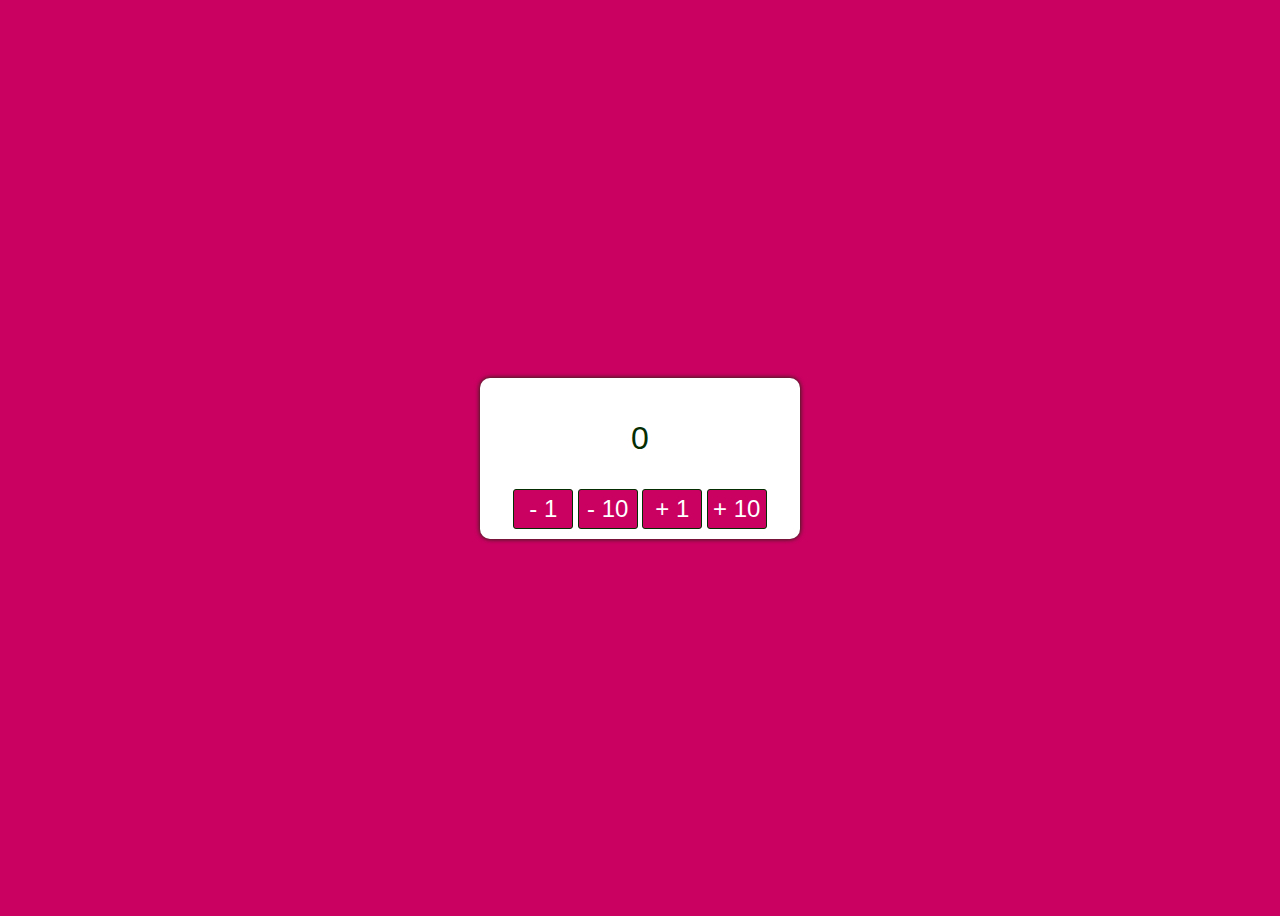
<file: counter-starter/index.html>
<!DOCTYPE html>

<html lang="en">
    <head>
        <meta charset="utf-8" />
        <meta
            name="viewport"
            content="width=device-width, initial-scale=1, shrink-to-fit=no"
        />
        <title>Counter</title>
        <link rel="stylesheet" href="styles.css" />
    </head>

    <body>
        <div id="wrapper">
            <p id="number">0</p>
            <div id="button-wrapper"></div>
                <input type="button" value="- 1" id="subtraction" onclick="subtract(1)" />
                <input type="button" value="- 10" id="subtraction" onclick="subtract(10)" />
                <input type="button" value="+ 1" id="addition" onclick="add(1)" />
                <input type="button" value="+ 10" id="addition" onclick="add(10)" />
        </div>
        <script src="script.js"></script>
    </body>
</html>
</file>
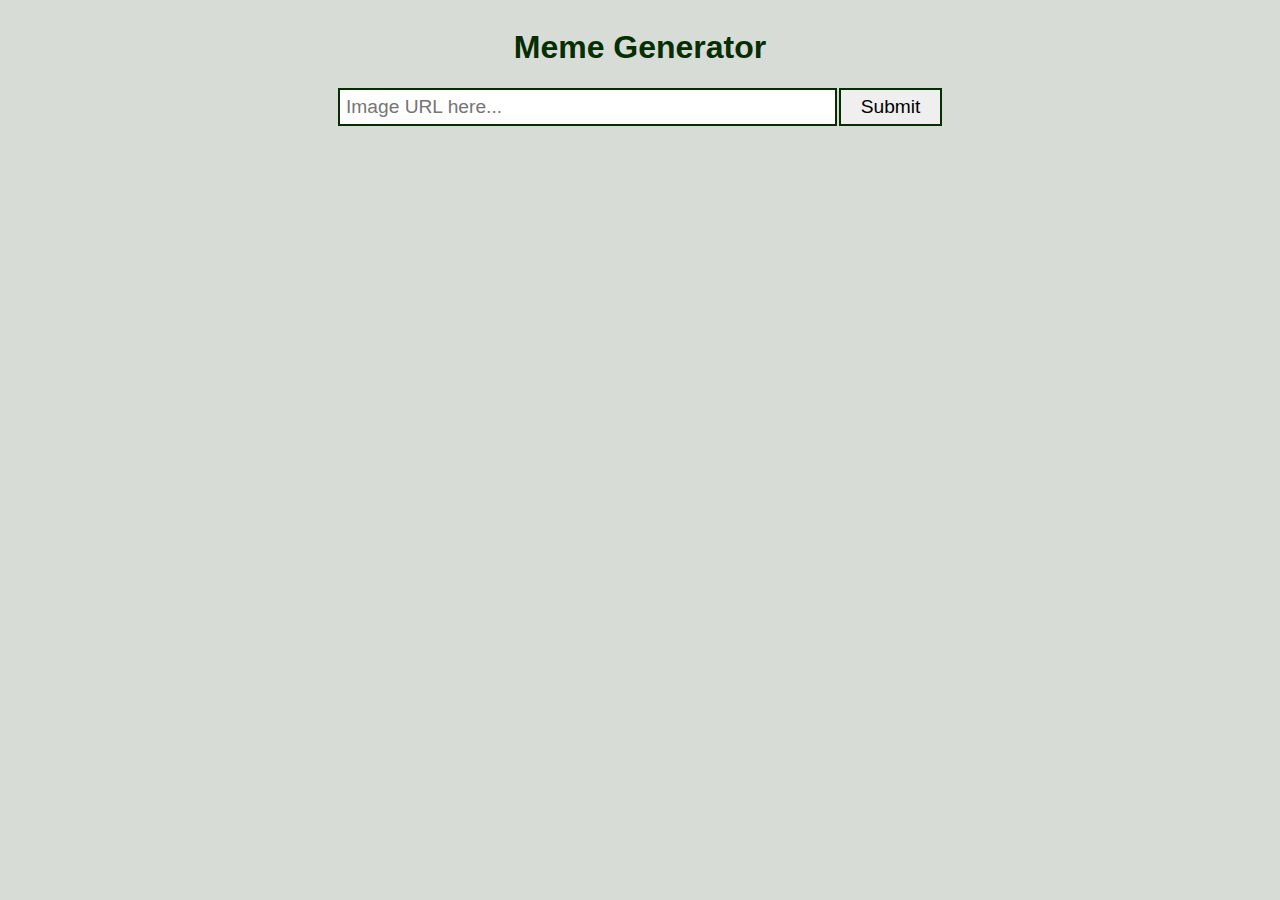
<file: meme-generator-starter/index.html>
<!DOCTYPE html>

<html lang="en">
    <head>
        <meta charset="utf-8" />
        <meta
            name="viewport"
            content="width=device-width, initial-scale=1, shrink-to-fit=no"
        />
        <title>Meme Generator</title>
        <link rel="stylesheet" href="styles.css" />
    </head>

    <body>
        <h1>Meme Generator</h1>
        <div id="image-url-input" class="inputs">
            <input id="image-url" type="text" placeholder="Image URL here..." />
            <input type="button" value="Submit" onclick="getImage()" />
        </div>
        <div id="meme-builder">
            <div id="meme-image-wrapper">
                <h2 id="top-text"></h2>
                <h2 id="bottom-text"></h2>
            </div>
            <div id="top-text-wrapper" class="inputs">
                <input id="top-text-input" type="text" placeholder="Top text." />    
                <input type="button" value="Submit" onclick="addTopText()" />
            </div>
            <div id="bottom-text-wrapper" class="inputs"></div>
                <input id="bottom-text-input" type="text" placeholder="Bottom text." />    
                <input type="button" value="Submit" onclick="addBottomText()" />
        </div>

        <script src="script.js"></script>
    </body>
</html>
</file>
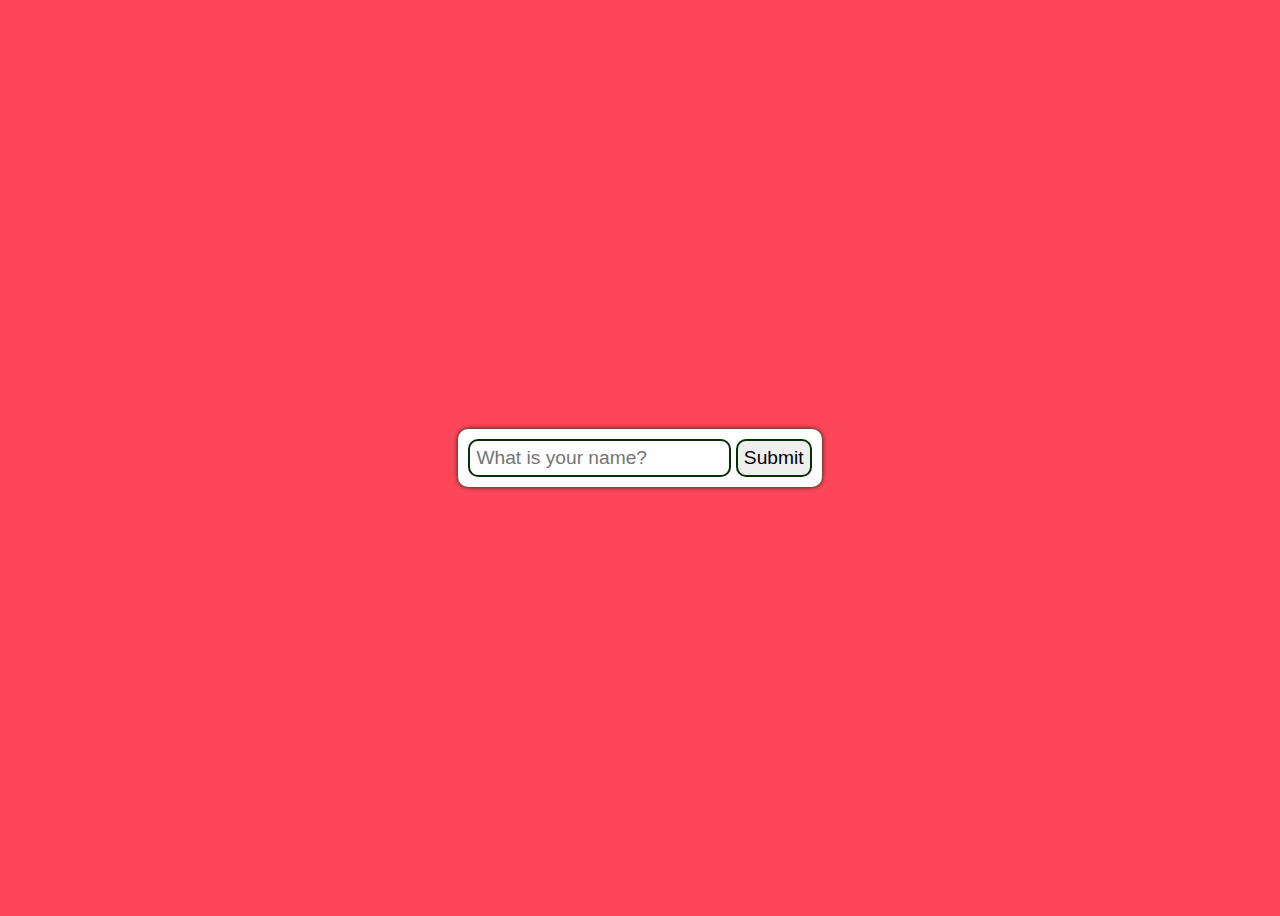
<file: playground-starter/index.html>
<!DOCTYPE html>

<html lang="en">
    <head>
        <meta charset="utf-8" />
        <meta
            name="viewport"
            content="width=device-width, initial-scale=1, shrink-to-fit=no"
        />
        <title>Playground</title>
        <link rel="stylesheet" href="styles.css" />
    </head>

    <body>
        <div id="wrapper">
            <div id="name-input">
                <input
                    id="name-text"
                    type="text"
                    placeholder="What is your name?"
                />
                <input type="button" value="Submit" onclick="showName()" />
            </div>
        </div>
    </body>

    <script src="script.js"></script>
</html>
</file>
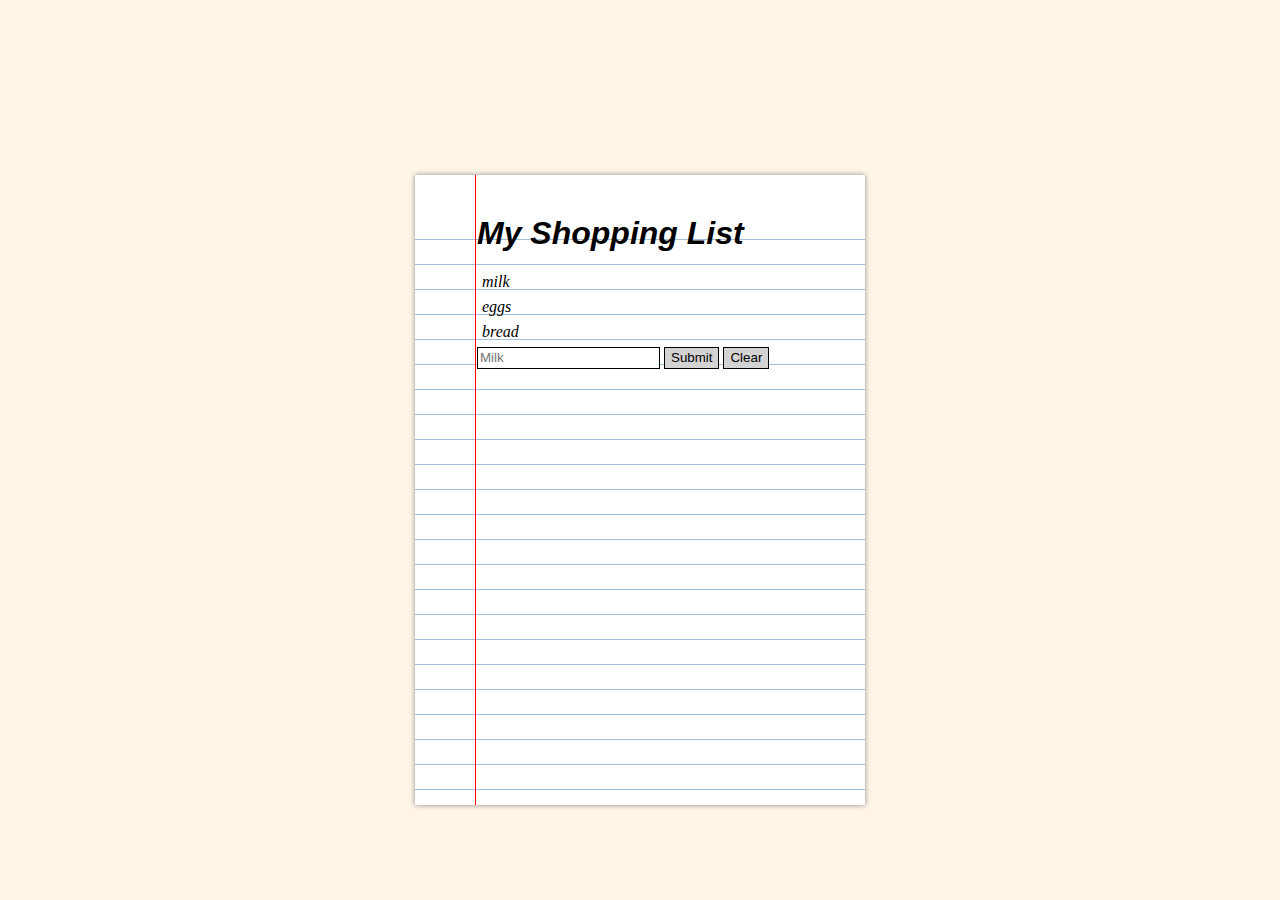
<file: shopping-list-starter/index.html>
<!DOCTYPE html>

<html lang="en">
    <head>
        <meta charset="utf-8" />
        <meta
            name="viewport"
            content="width=device-width, initial-scale=1, shrink-to-fit=no"
        />
        <title>Shopping List</title>
        <link rel="stylesheet" href="styles.css" />
    </head>

    <body>
        <div id="paper">
            <div id="content-area">
                <h1>My Shopping List</h1>
                <ul id="shopping-list-items"></ul>
                <div id="inputs">
                    <div id="new-item-input">
                        <input
                            id="new-item-text"
                            type="text"
                            placeholder="Milk"
                        />
                        <input
                            id="new-item-button"
                            type="button"
                            value="Submit"
                            onclick="addItem()"
                        />
                        <input
                            id=clear-item-button"
                            type="button"
                            value="Clear"
                            onclick="clearList()"
                        />
                    </div>
                </div>
            </div>
        </div>
        <script src="script.js"></script>
    </body>
</html>
</file>
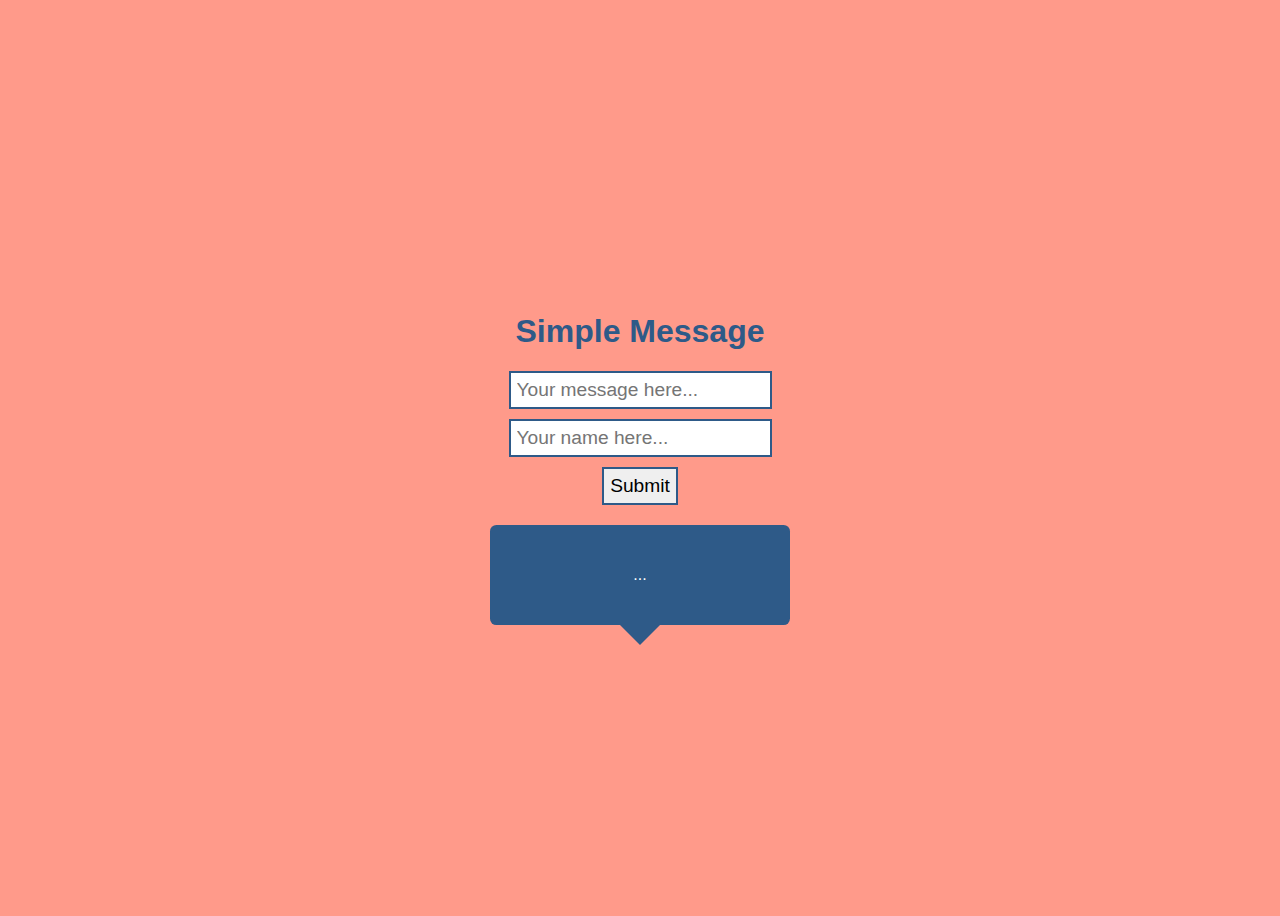
<file: simple-message-starter/index.html>
<!DOCTYPE html>

<html lang="en">
    <head>
        <meta charset="utf-8" />
        <meta
            name="viewport"
            content="width=device-width, initial-scale=1, shrink-to-fit=no"
        />
        <title>Simple Message</title>
        <link rel="stylesheet" href="styles.css" />
    </head>

    <body>
        <h1>Simple Message</h1>
        <div id="message-input">
            <input
                id="message-text"
                type="text"
                placeholder="Your message here..."
            />
            <input
                id="name-text"
                type="text"
                placeholder="Your name here..."
            />
            <input type="button" value="Submit" onclick="showMessage()" />
        </div>
        <div id="output"></div>
        <script src="script.js"></script>
    </body>
</html>
</file>
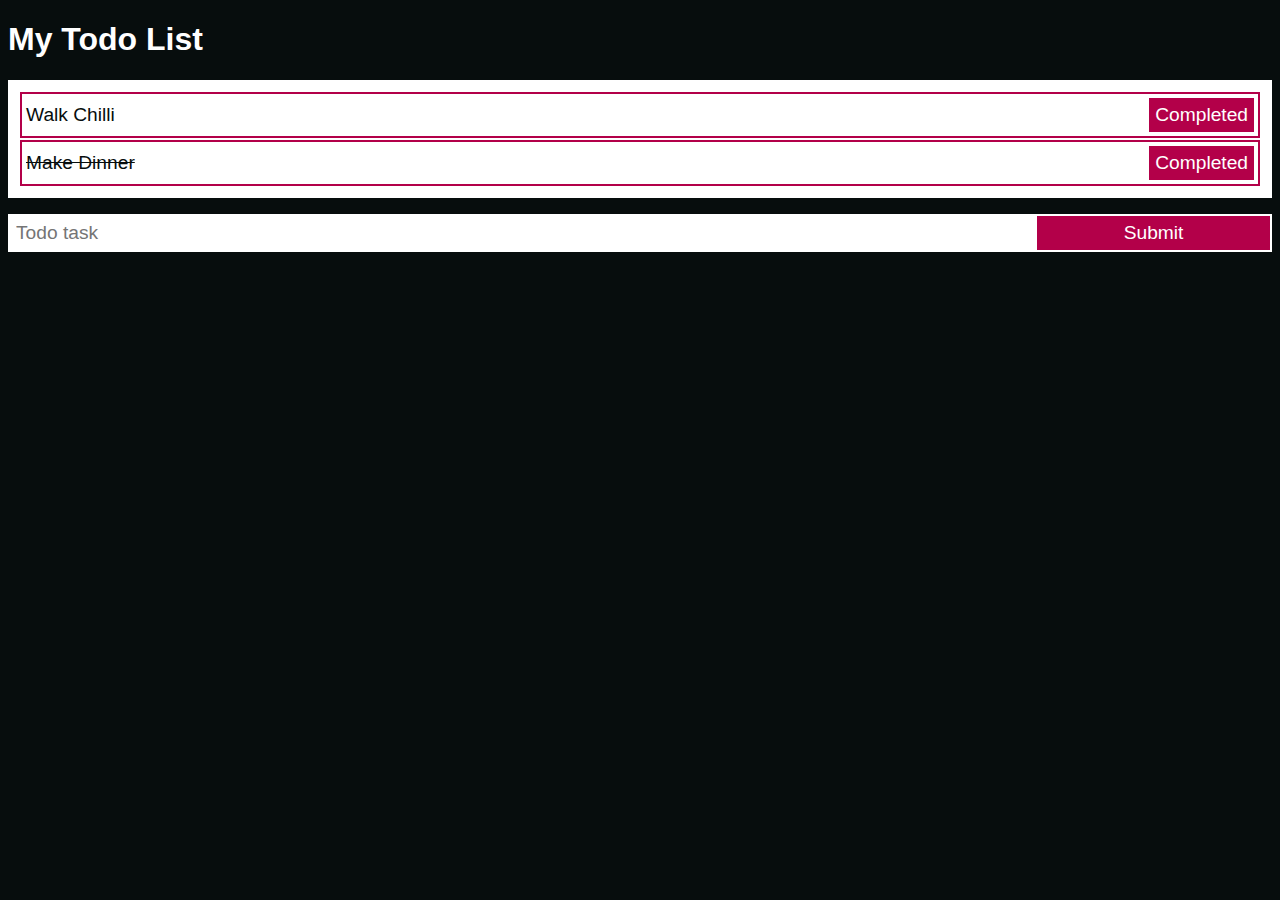
<file: todo-list-starter/index.html>
<!DOCTYPE html>

<html lang="en">
    <head>
        <meta charset="utf-8" />
        <meta
            name="viewport"
            content="width=device-width, initial-scale=1, shrink-to-fit=no"
        />
        <title>Todo List</title>
        <link rel="stylesheet" href="styles.css" />
    </head>

    <body>
        <h1>My Todo List</h1>
        <ul id="todo-list"></ul>
        <div id="new-task-input">
            <input id="new-task-text" type="text" placeholder="Todo task" />
            <input
                id="new-task-button"
                type="button"
                value="Submit"
                onclick="addTask()"
            />
        </div>
        <script src="script.js"></script>
    </body>
</html>
</file>
<file: counter-starter/styles.css>
body {
    background-color: #cb0162;
    font-family: sans-serif;
    color: #062e03;
    text-align: center;
    height: 100vh;
    display: flex;
    justify-content: center;
    align-items: center;
    flex-direction: column;
}

#wrapper {
    width: 300px;
    padding: 10px;
    background-color: #fff;
    border-radius: 10px;
    box-shadow: 0px 0px 5px #062e03;
}

#wrapper p {
    font-size: 2rem;
}

input[type="button"] {
    border: 1px solid #062e03;
    background-color: #cb0162;
    color: #fff;
    border-radius: 3px;
    padding: 2px;
    font-size: 1.5rem;
    width: 60px;
    height: 40px;
}

input[type="button"]:hover {
    box-shadow: 0px 0px 5px #062e03;
}
</file>
<file: meme-generator-starter/styles.css>
body {
    background-color: #d8dcd6;
    font-family: sans-serif;
    color: #062e03;
    text-align: center;
    display: flex;
    flex-direction: column;
    align-items: center;
}

input {
    font-size: 1.2rem;
    border: 2px solid #062e03;
    padding: 6px;
}

.inputs {
    display: flex;
    justify-content: space-between;
    width: 604px;
}

.inputs input[type="text"] {
    flex-basis: 80%;
}

.inputs input[type="button"] {
    flex-grow: 1;
    margin-left: 2px;
}

input:hover {
    box-shadow: 0px 0px 4px #062e03;
}

h2 {
    margin: 0;
    font-size: 48px;
    font-family: Impact, Haettenschweiler, "Arial Narrow Bold", sans-serif;
    font-weight: bold;
    -webkit-text-stroke: 2px black;
    -webkit-text-fill-color: white;
    position: absolute;
    width: 100%;
    text-align: center;
}

#meme-image-wrapper {
    position: relative;
}

#bottom-text-wrapper {
    margin-top: 10px;
}

#top-text {
    top: 0;
}

#bottom-text {
    bottom: 0;
}

#meme-image {
    display: block;
    height: 400px;
    width: 600px;
    margin: 20px 0;
    border: 2px solid #062e03;
    object-fit: cover;
}

#meme-builder {
    display: none;
}
</file>
<file: playground-starter/styles.css>
body {
    background-color: #fd4659;
    font-family: sans-serif;
    color: #062e03;
    text-align: center;
    height: 100vh;
    display: flex;
    justify-content: center;
    align-items: center;
    flex-direction: column;
}

#wrapper {
    padding: 10px;
    background-color: #fff;
    border-radius: 10px;
    box-shadow: 0px 0px 5px #062e03;
}

#wrapper p {
    font-size: 2rem;
}

input {
    font-size: 1.2rem;
    border: 2px solid #062e03;
    border-radius: 10px;
    padding: 6px;
}
</file>
<file: shopping-list-starter/styles.css>
body {
    background-color: #fef5e7;
    font-family: serif;
    margin: 10px;
}

h1 {
    font-family: sans-serif;
}

#paper {
    position: absolute;
    height: 600px;
    width: 450px;
    margin: -275px -225px;
    left: 50%;
    top: 50%;
    background-color: #fff;
    color: #000;
    box-shadow: 0px 0px 5px 0px #888;
    padding-bottom: 30px;
}

#paper::before {
    content: "";
    position: absolute;
    height: 100%;
    left: 60px;
    width: 1px;
    background-color: red;
}

#content-area {
    margin-top: 40px;
    width: 100%;
    height: 580px;
    background-image: repeating-linear-gradient(
        white 0px,
        white 24px,
        steelblue 25px
    );
}

h1 {
    margin-bottom: 17px;
}

h1,
ul {
    margin-left: 62px;
    font-style: italic;
}

ul {
    padding-left: 0;
    line-height: 25px;
    margin-bottom: 0;
}

li {
    list-style: none;
    padding-left: 5px;
}

#inputs {
    margin: 0px 0 0 62px;
    line-height: 25px;
}

input {
    border: 1px solid #000;
}

input[type="text"] {
    height: 18px;
}

input[type="button"] {
    height: 22px;
    background-color: lightgray;
}

input[type="button"]:hover {
    box-shadow: 0px 0px 3px grey;
}
</file>
<file: simple-message-starter/styles.css>
body {
    background-color: #ff9a8a;
    font-family: sans-serif;
    color: #2e5a88;
    text-align: center;
    height: 100vh;
    display: flex;
    justify-content: center;
    align-items: center;
    flex-direction: column;
}

#message-input {
    width: 300px;
}

input {
    font-size: 1.2rem;
    border: 2px solid #2e5a88;
    padding: 6px;
    margin-bottom: 10px;
}

.speech-bubble {
    width: 300px;
    min-height: 100px;
    margin-top: 10px;
    position: relative;
    background: #2e5a88;
    border-radius: 0.4em;
    display: flex;
    justify-content: center;
    align-items: center;
}

.speech-bubble p {
    font-size: 1rem;
    color: #fff;
    margin: 10px;
}

.speech-bubble:after {
    content: "";
    position: absolute;
    bottom: 0;
    left: 50%;
    width: 0;
    height: 0;
    border: 20px solid transparent;
    border-top-color: #2e5a88;
    border-bottom: 0;
    margin-left: -20px;
    margin-bottom: -20px;
}
</file>
<file: todo-list-starter/styles.css>
body {
    background-color: #070d0d;
    font-family: sans-serif;
    color: #fff;
}

ul {
    padding: 10px;
    background-color: #fff;
}

li {
    display: flex;
    justify-content: space-between;
    align-items: center;
    border: 2px solid #b30049;
    padding: 2px;
    margin: 2px;
    color: #070d0d;
    font-size: 1.2rem;
}

p {
    margin: 2px;
}

#new-task-input {
    display: flex;
    width: 100%;
    justify-content: space-between;
    background-color: #fff;
}

input {
    font-size: 1.2rem;
    border: 2px solid #fff;
    padding: 6px;
}

input[type="text"] {
    flex-basis: 80%;
}
input[type="button"]#new-task-button {
    flex-grow: 1;
}

input[type="button"] {
    background: #b30049;
    color: #fff;
}

.complete {
    text-decoration: line-through;
}
</file>
